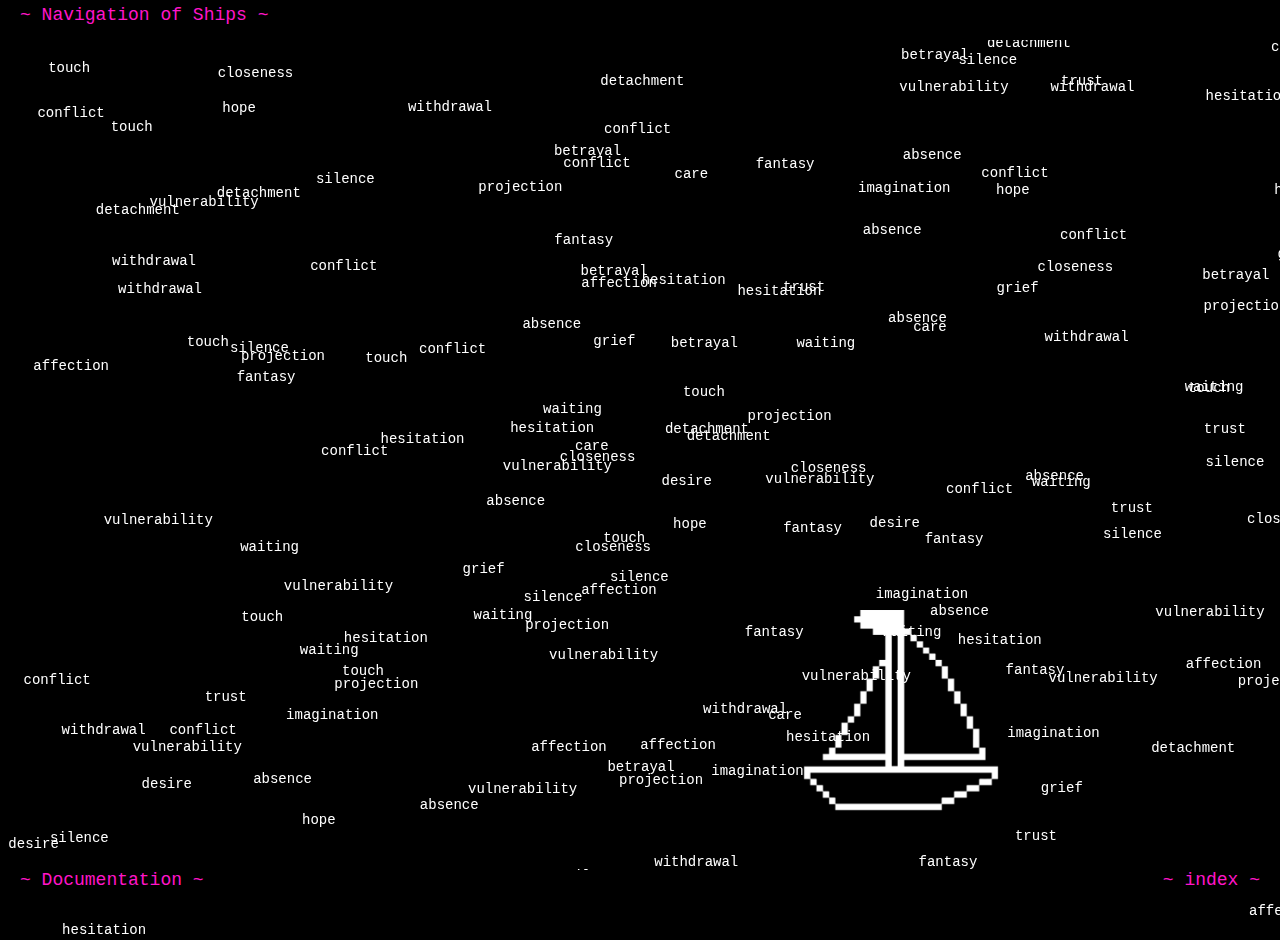
<file: index.html>
<!DOCTYPE html>
<html lang="en">
<head>
  <meta charset="UTF-8">
  <meta name="viewport" content="width=device-width, initial-scale=1.0">
  <title>Ship of Relations</title>
  <link rel="stylesheet" href="style.css">
</head>
<body>
  <canvas id="ocean" style="margin-top:40px;"></canvas>
  <div id="ship-container">
    <img src="../Pics/PNG/Boat.png" alt="Boat">
  </div>
  <div id="title-bar">~ Navigation of Ships ~</div>
  <div id="footer-bar">
    <span id="doc-link" style="float:left; cursor:pointer;">~ Documentation ~</span>
    <span id="index-link" style="float:right; cursor:pointer;">~ index ~</span>
  </div>

  <script>
    const canvas = document.getElementById('ocean');
    const ctx = canvas.getContext('2d');
    canvas.width = window.innerWidth;
    canvas.height = window.innerHeight;

    const keywords = [
      'desire', 'absence', 'affection', 'trust', 'betrayal', 'waiting',
      'imagination', 'withdrawal', 'closeness', 'silence', 'touch', 'hesitation',
      'projection', 'grief', 'fantasy', 'hope', 'vulnerability', 'conflict', 'care', 'detachment'
    ];

    const particles = [];
    for (let i = 0; i < 150; i++) {
      particles.push({
        text: keywords[Math.floor(Math.random() * keywords.length)],
        x: Math.random() * canvas.width,
        y: Math.random() * canvas.height,
        dx: Math.random() * 0.5 - 0.25,
        dy: Math.random() * 0.5 - 0.25
      });
    }

    const ship = document.getElementById('ship-container');
    const shipWidth = 200;
    const shipHeight = 200;
    let x = Math.random() * (canvas.width - shipWidth);
    let y = Math.random() * (canvas.height - shipHeight);
    let floating = true;

    function updateShipPosition() {
      ship.style.left = `${x}px`;
      ship.style.top = `${y}px`;
    }

    function draw() {
      ctx.clearRect(0, 0, canvas.width, canvas.height);
      ctx.fillStyle = 'white';
      ctx.font = '14px monospace';
      particles.forEach(p => {
        const distance = Math.hypot((p.x - x - shipWidth / 2), (p.y - y - shipHeight / 2));
        if (distance < 100) {
          const angle = Math.atan2(p.y - (y + shipHeight / 2), p.x - (x + shipWidth / 2));
          p.dx = Math.cos(angle) * 1.5;
          p.dy = Math.sin(angle) * 1.5;
        }

        ctx.fillText(p.text, p.x, p.y);
        p.x += p.dx;
        p.y += p.dy;

        if (p.x < 0 || p.x > canvas.width) p.dx *= -1;
        if (p.y < 0 || p.y > canvas.height) p.dy *= -1;
      });
      requestAnimationFrame(draw);
    }
    draw();

    setInterval(() => {
      if (floating) {
        x += Math.random() * 4 - 2;
        y += Math.random() * 4 - 2;
        x = Math.max(0, Math.min(canvas.width - shipWidth, x));
        y = Math.max(0, Math.min(canvas.height - shipHeight, y));
        updateShipPosition();
      }
    }, 100);

    document.addEventListener('mousemove', (e) => {
      const distance = Math.hypot(e.clientX - (x + shipWidth / 2), e.clientY - (y + shipHeight / 2));
      if (distance < 150) {
        floating = false;
        ship.classList.add('rocking');
      } else {
        floating = true;
        ship.classList.remove('rocking');
      }
    });

    ship.addEventListener('click', () => {
      ship.style.opacity = '0';
      ship.style.transform = 'scale(0.8) rotate(20deg)';
      setTimeout(() => {
        window.location.href = 'play.html';
      }, 600);
    });

    document.getElementById('doc-link').onclick = function() {
      window.location.href = 'documentation.html';
    };
    document.getElementById('index-link').onclick = function() {
      window.location.href = 'catalogue.html';
    };

    updateShipPosition();
  </script>
</body>
</html>
</file>
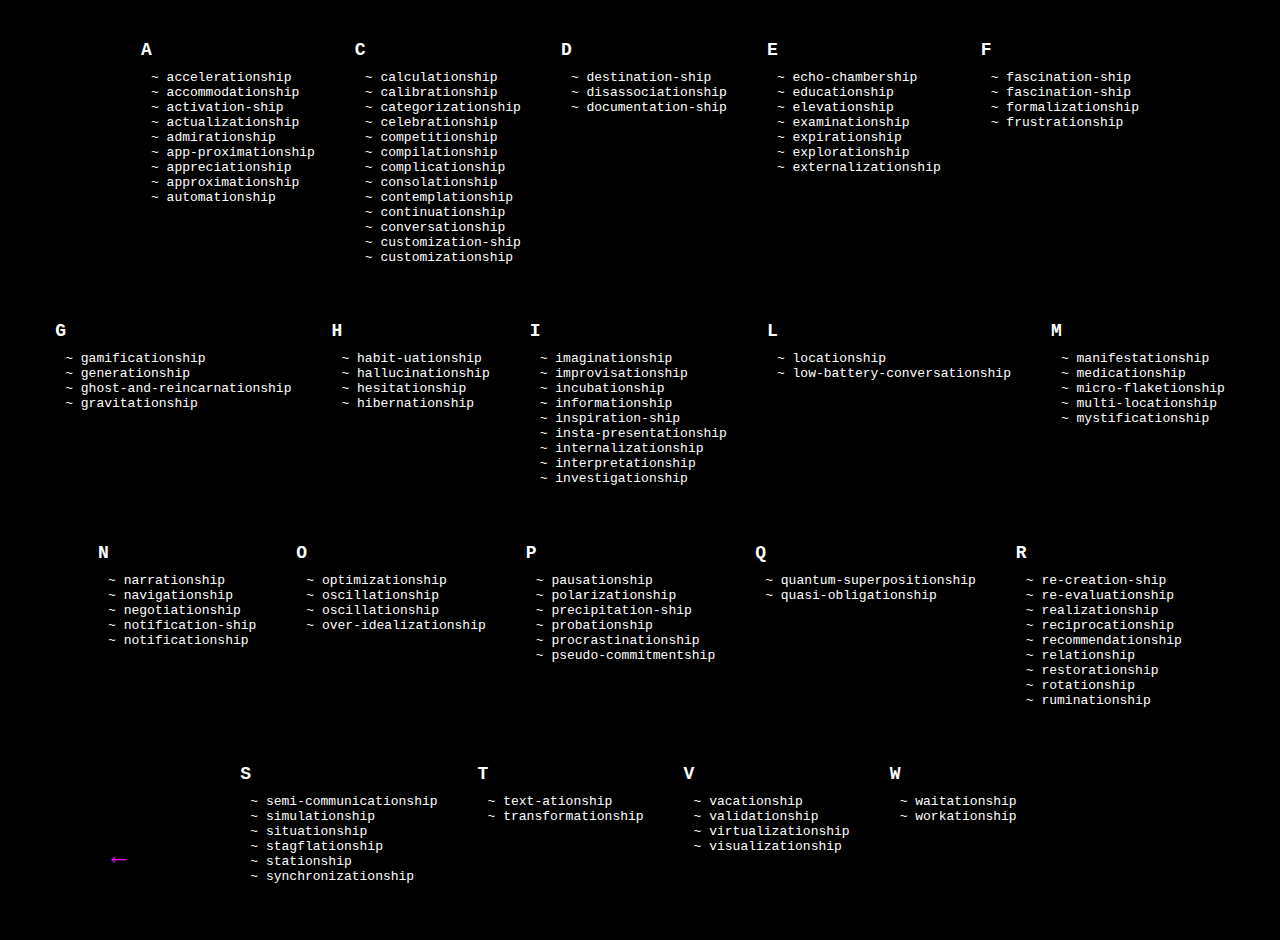
<file: catalogue.html>
<!DOCTYPE html>
<html lang="en">
<head>
  <meta charset="UTF-8">
  <title>Ship Dictionary</title>
  <link rel="stylesheet" href="style.css">
  <style>
    body {
      background: black;
      color: white;
      font-family: monospace;
      display: flex;
      flex-wrap: wrap;
      justify-content: center;
      align-items: flex-start;
      padding: 20px 10px;
    }
    .column {
      margin: 20px;
      min-width: 150px;
    }
    .letter {
      font-weight: bold;
      margin-bottom: 10px;
      font-size: 18px;
    }
    .term {
      margin-left: 10px;
      white-space: nowrap;
    }

    .back-button {
      position: fixed;
      bottom: 20px;
      left: 90px;
      color:magenta;
      background-color: black;
      border: none;
      padding: 10px 16px;
      font-size: 25px;
      border-radius: 5px;
      cursor: pointer;
    }
    .back-button:hover {
      background-color: rgb(0, 0, 0);
      color: white;
    }
  </style>
</head>
<body>
<div class="column"><div class="letter">A</div><div class="term">~ accelerationship</div><div class="term">~ accommodationship</div><div class="term">~ activation-ship</div><div class="term">~ actualizationship</div><div class="term">~ admirationship</div><div class="term">~ app-proximationship</div><div class="term">~ appreciationship</div><div class="term">~ approximationship</div><div class="term">~ automationship</div></div><div class="column"><div class="letter">C</div><div class="term">~ calculationship</div><div class="term">~ calibrationship</div><div class="term">~ categorizationship</div><div class="term">~ celebrationship</div><div class="term">~ competitionship</div><div class="term">~ compilationship</div><div class="term">~ complicationship</div><div class="term">~ consolationship</div><div class="term">~ contemplationship</div><div class="term">~ continuationship</div><div class="term">~ conversationship</div><div class="term">~ customization-ship</div><div class="term">~ customizationship</div></div><div class="column"><div class="letter">D</div><div class="term">~ destination-ship</div><div class="term">~ disassociationship</div><div class="term">~ documentation-ship</div></div><div class="column"><div class="letter">E</div><div class="term">~ echo-chambership</div><div class="term">~ educationship</div><div class="term">~ elevationship</div><div class="term">~ examinationship</div><div class="term">~ expirationship</div><div class="term">~ explorationship</div><div class="term">~ externalizationship</div></div><div class="column"><div class="letter">F</div><div class="term">~ fascination-ship</div><div class="term">~ fascination-ship</div><div class="term">~ formalizationship</div><div class="term">~ frustrationship</div></div><div class="column"><div class="letter">G</div><div class="term">~ gamificationship</div><div class="term">~ generationship</div><div class="term">~ ghost-and-reincarnationship</div><div class="term">~ gravitationship</div></div><div class="column"><div class="letter">H</div><div class="term">~ habit-uationship</div><div class="term">~ hallucinationship</div><div class="term">~ hesitationship</div><div class="term">~ hibernationship</div></div><div class="column"><div class="letter">I</div><div class="term">~ imaginationship</div><div class="term">~ improvisationship</div><div class="term">~ incubationship</div><div class="term">~ informationship</div><div class="term">~ inspiration-ship</div><div class="term">~ insta-presentationship</div><div class="term">~ internalizationship</div><div class="term">~ interpretationship</div><div class="term">~ investigationship</div></div><div class="column"><div class="letter">L</div><div class="term">~ locationship</div><div class="term">~ low-battery-conversationship</div></div><div class="column"><div class="letter">M</div><div class="term">~ manifestationship</div><div class="term">~ medicationship</div><div class="term">~ micro-flaketionship</div><div class="term">~ multi-locationship</div><div class="term">~ mystificationship</div></div><div class="column"><div class="letter">N</div><div class="term">~ narrationship</div><div class="term">~ navigationship</div><div class="term">~ negotiationship</div><div class="term">~ notification-ship</div><div class="term">~ notificationship</div></div><div class="column"><div class="letter">O</div><div class="term">~ optimizationship</div><div class="term">~ oscillationship</div><div class="term">~ oscillationship</div><div class="term">~ over-idealizationship</div></div><div class="column"><div class="letter">P</div><div class="term">~ pausationship</div><div class="term">~ polarizationship</div><div class="term">~ precipitation-ship</div><div class="term">~ probationship</div><div class="term">~ procrastinationship</div><div class="term">~ pseudo-commitmentship</div></div><div class="column"><div class="letter">Q</div><div class="term">~ quantum-superpositionship</div><div class="term">~ quasi-obligationship</div></div><div class="column"><div class="letter">R</div><div class="term">~ re-creation-ship</div><div class="term">~ re-evaluationship</div><div class="term">~ realizationship</div><div class="term">~ reciprocationship</div><div class="term">~ recommendationship</div><div class="term">~ relationship</div><div class="term">~ restorationship</div><div class="term">~ rotationship</div><div class="term">~ ruminationship</div></div><div class="column"><div class="letter">S</div><div class="term">~ semi-communicationship</div><div class="term">~ simulationship</div><div class="term">~ situationship</div><div class="term">~ stagflationship</div><div class="term">~ stationship</div><div class="term">~ synchronizationship</div></div><div class="column"><div class="letter">T</div><div class="term">~ text-ationship</div><div class="term">~ transformationship</div></div><div class="column"><div class="letter">V</div><div class="term">~ vacationship</div><div class="term">~ validationship</div><div class="term">~ virtualizationship</div><div class="term">~ visualizationship</div></div><div class="column"><div class="letter">W</div><div class="term">~ waitationship</div><div class="term">~ workationship</div></div>
<button class="back-button" onclick="location.href='main.html'">←</button>
</body>
</html>
</file>
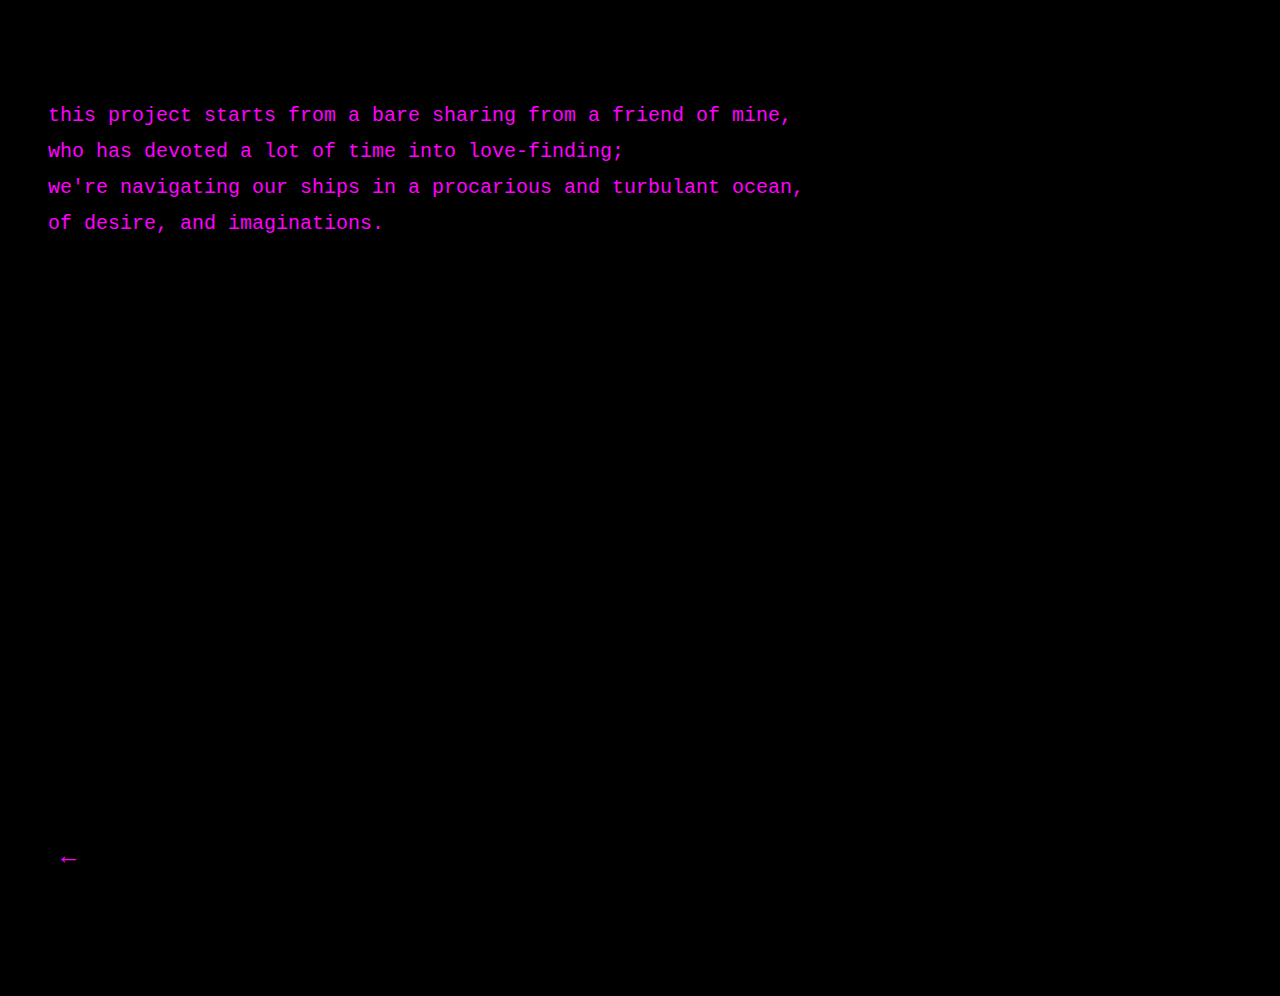
<file: documentation.html>
<!DOCTYPE html>
<html lang="en">
<head>
  <meta charset="UTF-8" />
  <meta name="viewport" content="width=device-width, initial-scale=1.0"/>
  <title>Ship Viewer</title>
  <style>
    body {
    background-color: black;
    color: white;
    font-family: monospace;
    display: flex;
    justify-content: space-between;
    padding: 40px;
    height: 100vh;
    position: relative;
    }
    #left {
      width: 100%;
    }
    #description {
      margin-top: 50px;
      color: magenta;
      font-size: 20px;
      line-height: 1.8;
      left: 20px;
    }

    .back-button {
      position: fixed;
      bottom: 20px;
      left: 40px;
      color:magenta;
      background-color: black;
      border: none;
      padding: 10px 16px;
      font-size: 25px;
      border-radius: 5px;
      cursor: pointer;
    }
    .back-button:hover {
      background-color: rgb(0, 0, 0);
      color: white;
    }

  </style>
</head>
<body>
    <div id="left">
      <div id="description"></div>
    </div>
    <button class="back-button" onclick="location.href='main.html'">←</button>
    <script>
      fetch('../Text/documentation.txt')
        .then(response => response.text())
        .then(data => {
          document.getElementById('description').innerText = data;
        })
        .catch(error => {
          console.error('Error loading documentation.txt:', error);
        });
    </script>
  </body>
</html>
</file>
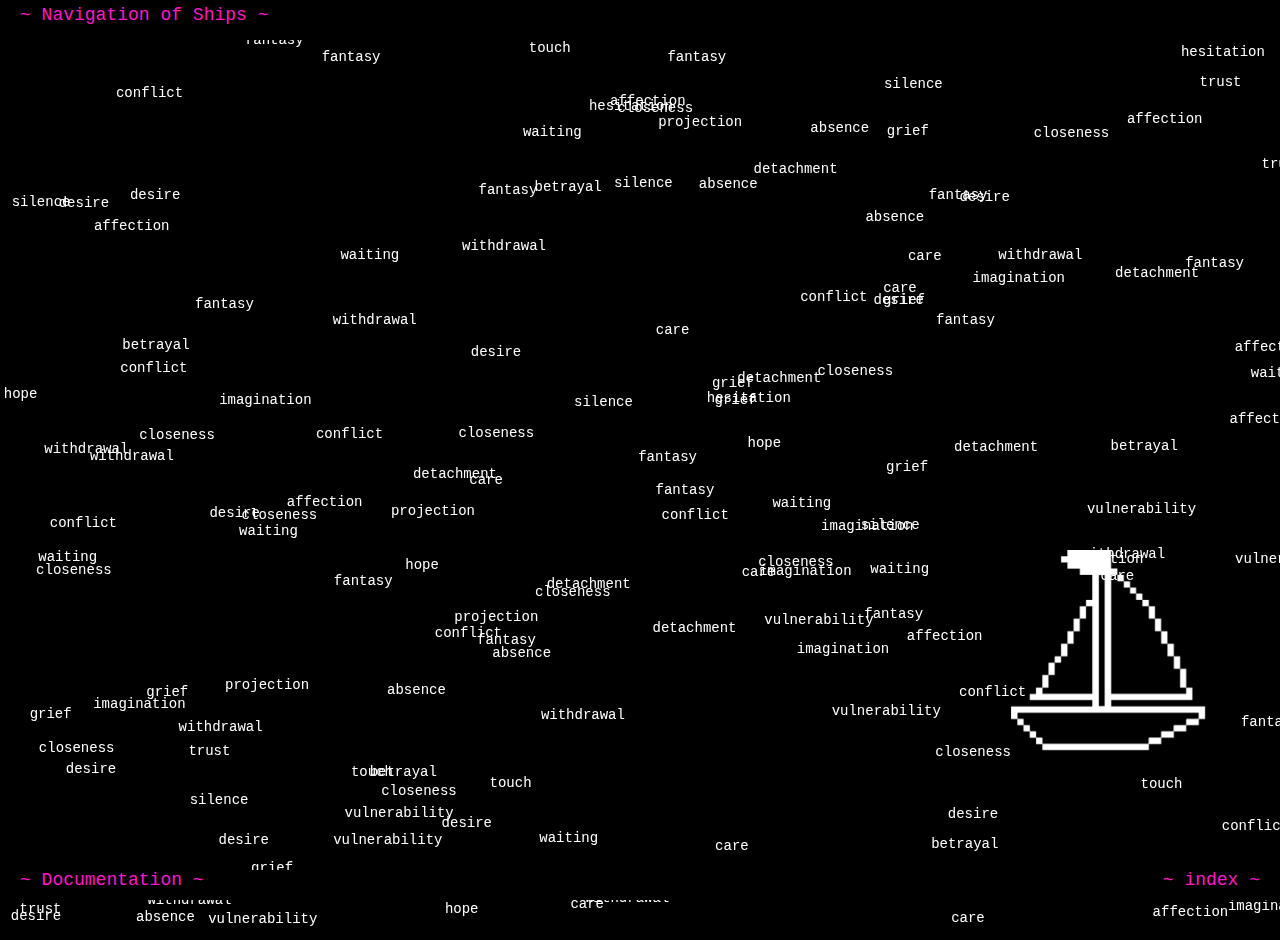
<file: main.html>
<!DOCTYPE html>
<html lang="en">
<head>
  <meta charset="UTF-8">
  <meta name="viewport" content="width=device-width, initial-scale=1.0">
  <title>Ship of Relations</title>
  <link rel="stylesheet" href="style.css">
</head>
<body>
  <canvas id="ocean" style="margin-top:40px;"></canvas>
  <div id="ship-container">
    <img src="../Pics/PNG/Boat.png" alt="Boat">
  </div>
  <div id="title-bar">~ Navigation of Ships ~</div>
  <div id="footer-bar">
    <span id="doc-link" style="float:left; cursor:pointer;">~ Documentation ~</span>
    <span id="index-link" style="float:right; cursor:pointer;">~ index ~</span>
  </div>

  <script>
    const canvas = document.getElementById('ocean');
    const ctx = canvas.getContext('2d');
    canvas.width = window.innerWidth;
    canvas.height = window.innerHeight;

    const keywords = [
      'desire', 'absence', 'affection', 'trust', 'betrayal', 'waiting',
      'imagination', 'withdrawal', 'closeness', 'silence', 'touch', 'hesitation',
      'projection', 'grief', 'fantasy', 'hope', 'vulnerability', 'conflict', 'care', 'detachment'
    ];

    const particles = [];
    for (let i = 0; i < 150; i++) {
      particles.push({
        text: keywords[Math.floor(Math.random() * keywords.length)],
        x: Math.random() * canvas.width,
        y: Math.random() * canvas.height,
        dx: Math.random() * 0.5 - 0.25,
        dy: Math.random() * 0.5 - 0.25
      });
    }

    const ship = document.getElementById('ship-container');
    const shipWidth = 200;
    const shipHeight = 200;
    let x = Math.random() * (canvas.width - shipWidth);
    let y = Math.random() * (canvas.height - shipHeight);
    let floating = true;

    function updateShipPosition() {
      ship.style.left = `${x}px`;
      ship.style.top = `${y}px`;
    }

    function draw() {
      ctx.clearRect(0, 0, canvas.width, canvas.height);
      ctx.fillStyle = 'white';
      ctx.font = '14px monospace';
      particles.forEach(p => {
        const distance = Math.hypot((p.x - x - shipWidth / 2), (p.y - y - shipHeight / 2));
        if (distance < 100) {
          const angle = Math.atan2(p.y - (y + shipHeight / 2), p.x - (x + shipWidth / 2));
          p.dx = Math.cos(angle) * 1.5;
          p.dy = Math.sin(angle) * 1.5;
        }

        ctx.fillText(p.text, p.x, p.y);
        p.x += p.dx;
        p.y += p.dy;

        if (p.x < 0 || p.x > canvas.width) p.dx *= -1;
        if (p.y < 0 || p.y > canvas.height) p.dy *= -1;
      });
      requestAnimationFrame(draw);
    }
    draw();

    setInterval(() => {
      if (floating) {
        x += Math.random() * 4 - 2;
        y += Math.random() * 4 - 2;
        x = Math.max(0, Math.min(canvas.width - shipWidth, x));
        y = Math.max(0, Math.min(canvas.height - shipHeight, y));
        updateShipPosition();
      }
    }, 100);

    document.addEventListener('mousemove', (e) => {
      const distance = Math.hypot(e.clientX - (x + shipWidth / 2), e.clientY - (y + shipHeight / 2));
      if (distance < 150) {
        floating = false;
        ship.classList.add('rocking');
      } else {
        floating = true;
        ship.classList.remove('rocking');
      }
    });

    ship.addEventListener('click', () => {
      ship.style.opacity = '0';
      ship.style.transform = 'scale(0.8) rotate(20deg)';
      setTimeout(() => {
        window.location.href = 'play.html';
      }, 600);
    });

    document.getElementById('doc-link').onclick = function() {
      window.location.href = 'documentation.html';
    };
    document.getElementById('index-link').onclick = function() {
      window.location.href = 'index.html';
    };

    updateShipPosition();
  </script>
</body>
</html>
</file>
<file: style.css>
html, body {
  margin: 0;
  padding: 0;
  height: 100%;
  background: black;
  font-family: monospace;
  overflow: hidden;
}

/* Canvas that holds the flowing keywords */
canvas {
  position: absolute;
  top: 0;
  left: 0;
  z-index: 0;
}

/* Optional reusable image styles */
img {
  display: block;
}
#ship-container {
  position: absolute;
  width: 200px;
  height: 200px;
  z-index: 2;
  pointer-events: auto;
  transition: transform 0.3s ease, opacity 0.5s ease;
}

#ship-container img {
  width: 100%;
  height: 100%;
  object-fit: contain;
  transition: transform 0.3s ease;
}

#ship-container.rocking img {
  animation: rock 0.6s infinite ease-in-out alternate;
}

@keyframes rock {
  0% { transform: rotate(-8deg); }
  100% { transform: rotate(8deg); }
}

#title-bar {
  position: fixed;
  top: 0;
  left: 0;
  height: 30px;
  width: 100vw;
  background: black;
  color: #ff15c8;
  font-family: monospace;
  font-size: 18px;
  display: flex;
  align-items: center;
  justify-content: space-between;
  padding: 0 20px;
  z-index: 12;
}
#title-bar a {
  color: #ff15c8;
  text-decoration: none;
}
#title-bar a:hover {
  text-decoration: underline;
}

#footer-bar {
  position: fixed;
  bottom: 0;
  left: 0;
  width: 100vw;
  height: 30px;
  background: #000;
  color: #ff15c8;
  font-size: 18px;
  line-height: 20px;
  z-index: 10;
  padding: 0 20px;
  box-sizing: border-box;
  user-select: none;
}
#doc-link, #index-link {
  height: 20px;
  display: inline-block;
  line-height: 20px;
}
</file>
